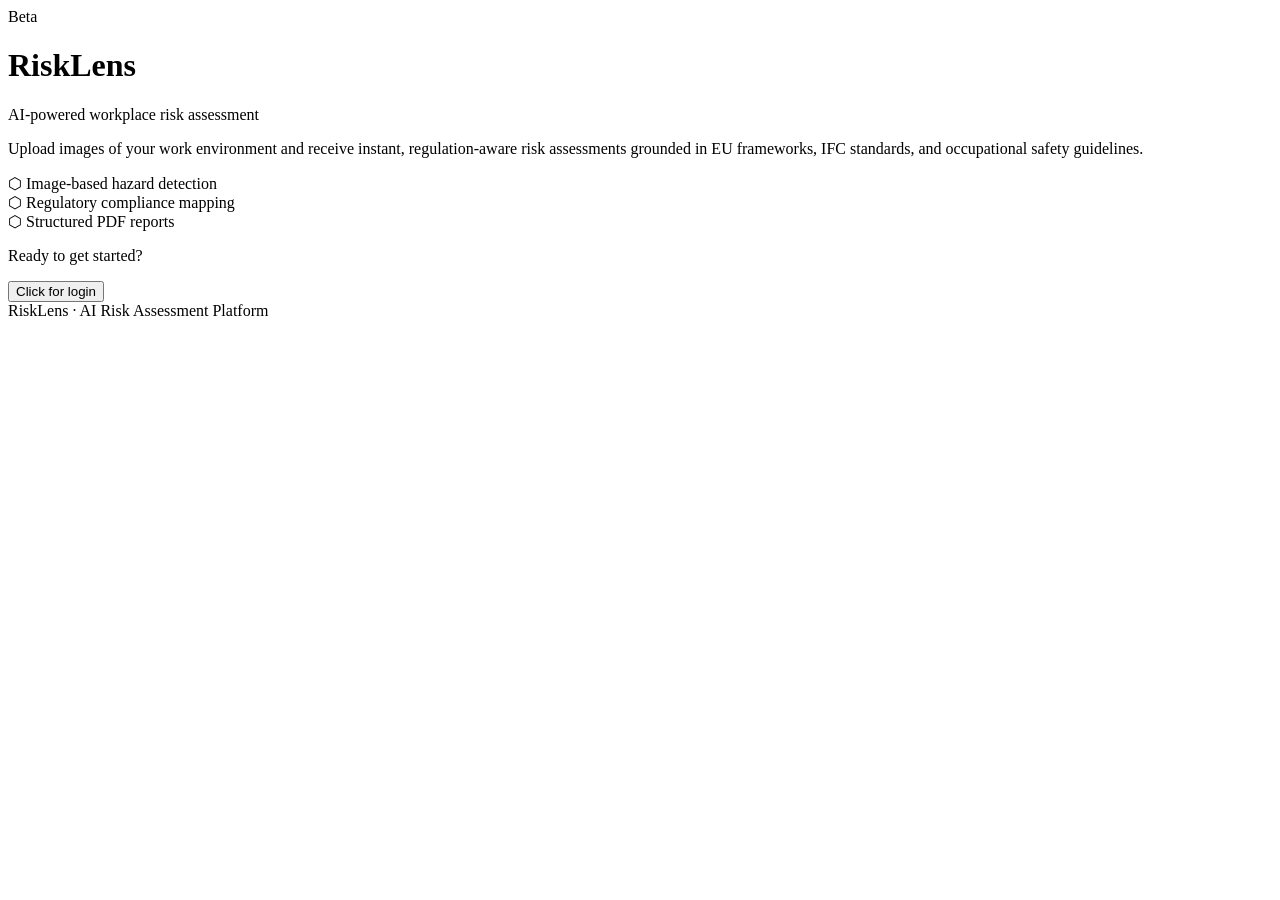
<file: src/main/resources/templates/index.html>
<!DOCTYPE html>
<html xmlns:th="http://www.thymeleaf.org" lang="en">
<head>
    <meta charset="UTF-8">
    <meta name="viewport" content="width=device-width, initial-scale=1.0">
    <title>RiskLens</title>
    <link href="https://fonts.googleapis.com/css2?family=DM+Mono:wght@300;400;500&family=Instrument+Serif:ital@0;1&display=swap" rel="stylesheet">
    <link rel="stylesheet" th:href="@{/css/shared.css}">
    <link rel="stylesheet" th:href="@{/css/index-styles.css}">
</head>
<body>
<div class="container">

    <div class="hero">
        <div class="badge">Beta</div>
        <h1>Risk<span>Lens</span></h1>
        <p class="tagline">AI-powered workplace risk assessment</p>
        <p class="description">
            Upload images of your work environment and receive instant, regulation-aware risk assessments
            grounded in EU frameworks, IFC standards, and occupational safety guidelines.
        </p>

        <div class="features">
            <div class="feature">
                <span class="feature-icon">⬡</span>
                <span>Image-based hazard detection</span>
            </div>
            <div class="feature">
                <span class="feature-icon">⬡</span>
                <span>Regulatory compliance mapping</span>
            </div>
            <div class="feature">
                <span class="feature-icon">⬡</span>
                <span>Structured PDF reports</span>
            </div>
        </div>
    </div>

    <div class="auth-card">
        <p class="auth-label">Ready to get started?</p>
        <a href="/login">
            <button class="submit-btn">Click for login</button>
        </a>
    </div>

    <footer>RiskLens &middot; AI Risk Assessment Platform</footer>
</div>
</body>
</html>
</file>
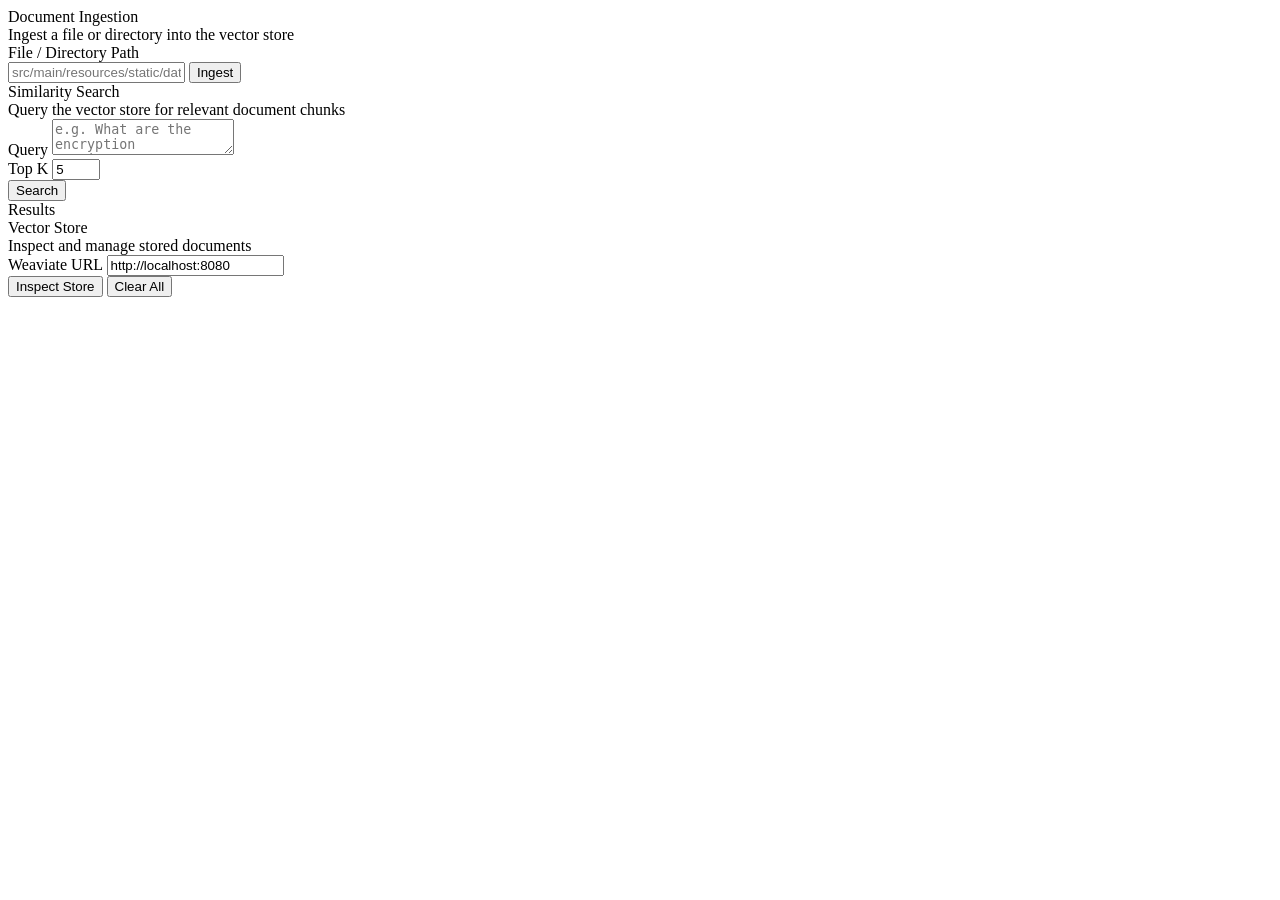
<file: src/main/resources/templates/admin.html>
<!DOCTYPE html>
<html xmlns:th="http://www.thymeleaf.org" lang="en">
<head>
    <meta charset="UTF-8">
    <meta name="viewport" content="width=device-width, initial-scale=1.0">
    <title>RAG Admin</title>

    <link href="https://fonts.googleapis.com/css2?family=DM+Mono:wght@300;400;500&display=swap" rel="stylesheet">
    <link rel="stylesheet" th:href="@{/css/shared.css}">
    <link rel="stylesheet" th:href="@{/css/admin-styles.css}">
</head>
<body>

<div th:replace="~{fragments/header :: header}"></div>

<div class="container">

    <!-- Ingest Card -->
    <div class="card">
        <div class="card-header">
            <div class="card-title">Document Ingestion</div>
            <div class="card-desc">Ingest a file or directory into the vector store</div>
        </div>
        <div class="input-group">
            <label for="ingestPath">File / Directory Path</label>
            <div class="input-row">
                <input type="text" id="ingestPath" placeholder="src/main/resources/static/data/report.pdf">
                <button class="action-btn" id="ingestBtn">Ingest</button>
            </div>
        </div>
        <div class="status-bar" id="ingestStatus"></div>
    </div>

    <!-- Search Card -->
    <div class="card">
        <div class="card-header">
            <div class="card-title">Similarity Search</div>
            <div class="card-desc">Query the vector store for relevant document chunks</div>
        </div>
        <label for="searchQuery">Query</label>
        <textarea id="searchQuery" placeholder="e.g. What are the encryption requirements?"></textarea>
        <div class="search-controls">
            <div class="field field-small">
                <label for="topK">Top K</label>
                <input type="number" id="topK" value="5" min="1" max="20">
            </div>
            <button class="action-btn primary" id="searchBtn">Search</button>
        </div>
    </div>

    <!-- Results Card -->
    <div class="card results-card" id="resultsCard">
        <div class="card-header">
            <div class="card-title">Results</div>
            <div class="result-count" id="resultCount"></div>
        </div>
        <div class="results-list" id="resultsList"></div>
    </div>

    <!-- Store Overview Card -->
    <div class="card">
        <div class="card-header">
            <div class="card-title">Vector Store</div>
            <div class="card-desc">Inspect and manage stored documents</div>
        </div>
        <div class="store-controls">
            <div class="field">
                <label for="weaviateUrl">Weaviate URL</label>
                <input type="text" id="weaviateUrl" value="http://localhost:8080">
            </div>
            <div class="store-actions">
                <button class="action-btn" id="inspectBtn">Inspect Store</button>
                <button class="action-btn danger" id="clearBtn">Clear All</button>
            </div>
        </div>
        <div class="status-bar" id="storeStatus"></div>
        <div class="store-objects" id="storeObjects"></div>
    </div>

</div>

<div th:replace="~{fragments/footer :: footer}"></div>

<script th:src="@{/javascript/admin-code.js}"></script>
</body>
</html>
</file>
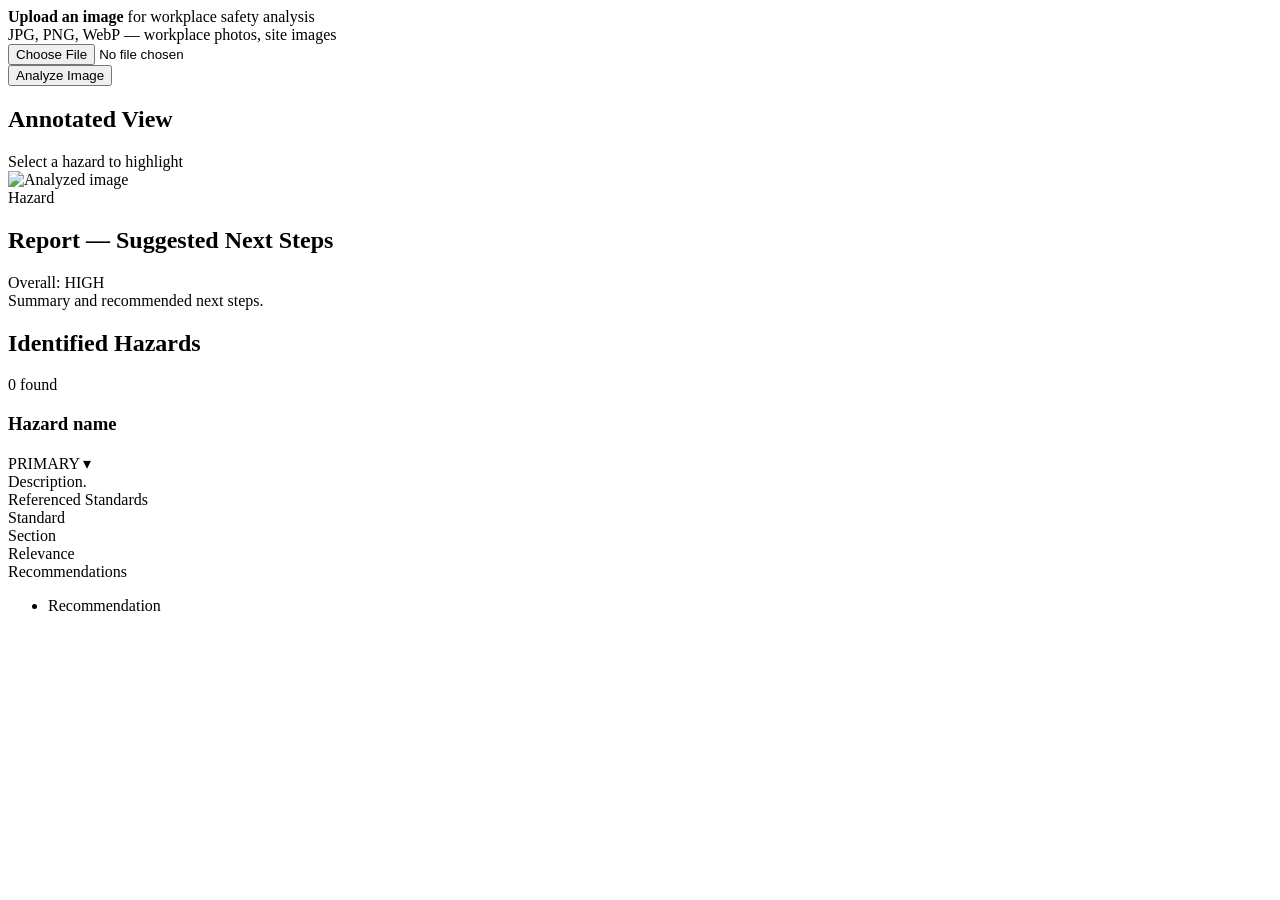
<file: src/main/resources/templates/analyze.html>
<!DOCTYPE html>
<html xmlns:th="http://www.thymeleaf.org" lang="en">
<head>
    <meta charset="UTF-8">
    <meta name="viewport" content="width=device-width, initial-scale=1.0">
    <title>RiskLens &mdash; Hazard Analysis</title>
    <link href="https://fonts.googleapis.com/css2?family=DM+Mono:wght@300;400;500&display=swap" rel="stylesheet">
    <link rel="stylesheet" th:href="@{/css/shared.css}">
    <link rel="stylesheet" th:href="@{/css/analyze-styles.css}">
    <link rel="icon" href="static/icons/fav.svg">
</head>
<body>

<div th:replace="~{fragments/header :: header}"></div>

<!-- Upload -->
<section class="upload-section" th:if="${assessment == null}">
    <form class="upload-form" th:action="@{/analyze}" method="post" enctype="multipart/form-data">
        <div class="placeholder">
            <strong>Upload an image</strong> for workplace safety analysis<br>
            JPG, PNG, WebP &mdash; workplace photos, site images
        </div>
        <input type="file" name="file" accept="image/*" required>
        <br>
        <button type="submit" class="btn-primary">Analyze Image</button>
    </form>
</section>

<!-- Results -->
<th:block th:if="${assessment != null}">
    <section class="viewer">

        <!-- LEFT COLUMN -->
        <div class="left-col">

            <!-- Image panel -->
            <div class="image-panel">
                <div class="image-panel-header">
                    <h2>Annotated View</h2>
                    <span class="image-panel-hint">Select a hazard to highlight</span>
                </div>
                <div class="image-wrapper" id="imageWrapper">
                    <img th:src="${imageSrc}" alt="Analyzed image" id="mainImage">

                    <th:block th:each="hazard, iter : ${assessment.getHazards()}">
                        <div class="bbox"
                             th:attr="data-index=${iter.index},
                                      data-color-index=${iter.index},
                                      data-x1=${hazard.getBoundingBox()[0]},
                                      data-y1=${hazard.getBoundingBox()[1]},
                                      data-x2=${hazard.getBoundingBox()[2]},
                                      data-y2=${hazard.getBoundingBox()[3]}"
                             onclick="selectRisk(parseInt(this.dataset.index, 10))">
                            <span class="bbox-label" th:text="${hazard.getName()}">Hazard</span>
                        </div>
                    </th:block>
                </div>
            </div>

            <!-- Report card -->
            <div class="report-card">
                <div class="report-card-header">
                    <h2>Report &mdash; Suggested Next Steps</h2>
                    <span class="severity-badge"
                          th:classappend="${assessment.overallSeverity}"
                          th:text="'Overall: ' + ${assessment.overallSeverity}">Overall: HIGH</span>
                </div>
                <div class="report-card-body" th:text="${assessment.summary}">
                    Summary and recommended next steps.
                </div>
            </div>

        </div>

        <!-- RIGHT COLUMN: risk cards -->
        <div class="right-col" id="cardsCol">
            <div class="col-header">
                <h2>Identified Hazards</h2>
                <span class="count"
                      th:text="${#lists.size(assessment.getHazards())} + ' found'">0 found</span>
            </div>

            <th:block th:each="hazard, iter : ${assessment.getHazards()}">
                <div class="risk-card"
                     th:attr="data-index=${iter.index},
                              data-color-index=${iter.index}"
                     th:onclick="'selectRisk(' + ${iter.index} + ')'">

                    <div class="risk-card-header">
                        <div class="risk-card-dot"></div>
                        <h3 th:text="${hazard.name}">Hazard name</h3>
                        <span class="severity-badge"
                              th:classappend="${hazard.severity}"
                              th:text="${hazard.severity}">PRIMARY</span>
                        <span class="risk-card-chevron">&#x25BE;</span>
                    </div>

                    <div class="risk-card-body">
                        <div class="risk-card-body-inner">
                            <div class="risk-card-body-content">
                                <div class="desc" th:text="${hazard.description}">Description.</div>

                                <div class="subsection"
                                     th:if="${not #lists.isEmpty(hazard.standardReferences)}">
                                    <div class="subsection-title">Referenced Standards</div>
                                    <th:block th:each="ref : ${hazard.standardReferences}">
                                        <div class="std-ref">
                                            <div class="std-ref-name" th:text="${ref.standardName()}">Standard</div>
                                            <div class="std-ref-section" th:text="${ref.section()}">Section</div>
                                            <div class="std-ref-relevance" th:text="${ref.relevance()}">Relevance</div>
                                        </div>
                                    </th:block>
                                </div>

                                <div class="subsection"
                                     th:if="${not #lists.isEmpty(hazard.recommendation)}">
                                    <div class="subsection-title">Recommendations</div>
                                    <ul>
                                        <li th:each="rec : ${hazard.recommendation}"
                                            th:text="${rec}">Recommendation</li>
                                    </ul>
                                </div>
                            </div>
                        </div>
                    </div>
                </div>
            </th:block>
        </div>

    </section>
</th:block>

<script>
    var COLORS = [
        { border: '#f56e6e', bg: 'rgba(245,110,110,0.14)', glow: 'rgba(245,110,110,.28)' },
        { border: '#f5c26e', bg: 'rgba(245,194,110,0.12)', glow: 'rgba(245,194,110,.28)' },
        { border: '#6ec5f5', bg: 'rgba(110,197,245,0.12)', glow: 'rgba(110,197,245,.28)' },
        { border: '#a8e06e', bg: 'rgba(168,224,110,0.12)', glow: 'rgba(168,224,110,.28)' },
        { border: '#d06ef5', bg: 'rgba(208,110,245,0.12)', glow: 'rgba(208,110,245,.28)' }
    ];

    var activeRiskIndex = -1;
    var mainImage = document.getElementById('mainImage');
    var imageWrapper = document.getElementById('imageWrapper');

    /* ── Position boxes relative to rendered image ── */
    function positionBoxes() {
        if (!mainImage || !mainImage.complete || !imageWrapper) return;
        var imgRect = mainImage.getBoundingClientRect();
        var wrapRect = imageWrapper.getBoundingClientRect();

        var offsetX = imgRect.left - wrapRect.left;
        var offsetY = imgRect.top  - wrapRect.top;
        var imgW = imgRect.width;
        var imgH = imgRect.height;

        var boxes = document.querySelectorAll('.bbox');
        for (var b = 0; b < boxes.length; b++) {
            var box = boxes[b];
            var x1 = parseFloat(box.getAttribute('data-x1'));
            var y1 = parseFloat(box.getAttribute('data-y1'));
            var x2 = parseFloat(box.getAttribute('data-x2'));
            var y2 = parseFloat(box.getAttribute('data-y2'));

            box.style.left   = (offsetX + x1 * imgW) + 'px';
            box.style.top    = (offsetY + y1 * imgH) + 'px';
            box.style.width  = ((x2 - x1) * imgW) + 'px';
            box.style.height = ((y2 - y1) * imgH) + 'px';
        }
    }

    /* ── Init ──────────────────────────────────── */
    document.addEventListener('DOMContentLoaded', function () {
        var elements = document.querySelectorAll('[data-color-index]');
        for (var e = 0; e < elements.length; e++) {
            var el = elements[e];
            var i = parseInt(el.getAttribute('data-color-index'), 10) % COLORS.length;
            var color = COLORS[i];

            if (el.classList.contains('bbox')) {
                el.style.borderColor = color.border;
                el.style.backgroundColor = color.bg;
                var label = el.querySelector('.bbox-label');
                if (label) label.style.backgroundColor = color.border;
            }

            if (el.classList.contains('risk-card')) {
                el.style.setProperty('--card-color', color.border);
                var dot = el.querySelector('.risk-card-dot');
                if (dot) dot.style.backgroundColor = color.border;
            }
        }

        if (mainImage) {
            if (mainImage.complete) { positionBoxes(); }
            else { mainImage.addEventListener('load', positionBoxes); }
        }
    });

    window.addEventListener('resize', positionBoxes);

    /* ── Select risk: one at a time ────────────── */
    function selectRisk(index) {
        index = parseInt(index, 10);
        var wasActive = activeRiskIndex === index;
        activeRiskIndex = wasActive ? -1 : index;

        var boxes = document.querySelectorAll('.bbox');
        for (var b = 0; b < boxes.length; b++) {
            var box = boxes[b];
            var bi = parseInt(box.getAttribute('data-index'), 10);
            var bColor = COLORS[bi % COLORS.length];

            if (activeRiskIndex < 0) {
                box.classList.remove('visible');
                box.style.boxShadow = 'none';
            } else if (bi === activeRiskIndex) {
                box.classList.add('visible');
                box.style.boxShadow = '0 0 28px ' + bColor.glow;
            } else {
                box.classList.remove('visible');
                box.style.boxShadow = 'none';
            }
        }

        var cards = document.querySelectorAll('.risk-card');
        for (var c = 0; c < cards.length; c++) {
            var card = cards[c];
            var ci = parseInt(card.getAttribute('data-index'), 10);
            if (ci === activeRiskIndex) {
                card.classList.add('active');
            } else {
                card.classList.remove('active');
            }
        }

        if (activeRiskIndex >= 0) {
            var activeCard = document.querySelector('.risk-card[data-index="' + activeRiskIndex + '"]');
            if (activeCard) {
                activeCard.scrollIntoView({ behavior: 'smooth', block: 'nearest' });
            }
        }
    }
</script>
<div th:replace="~{fragments/footer :: footer}"></div>
</body>
</html>
</file>
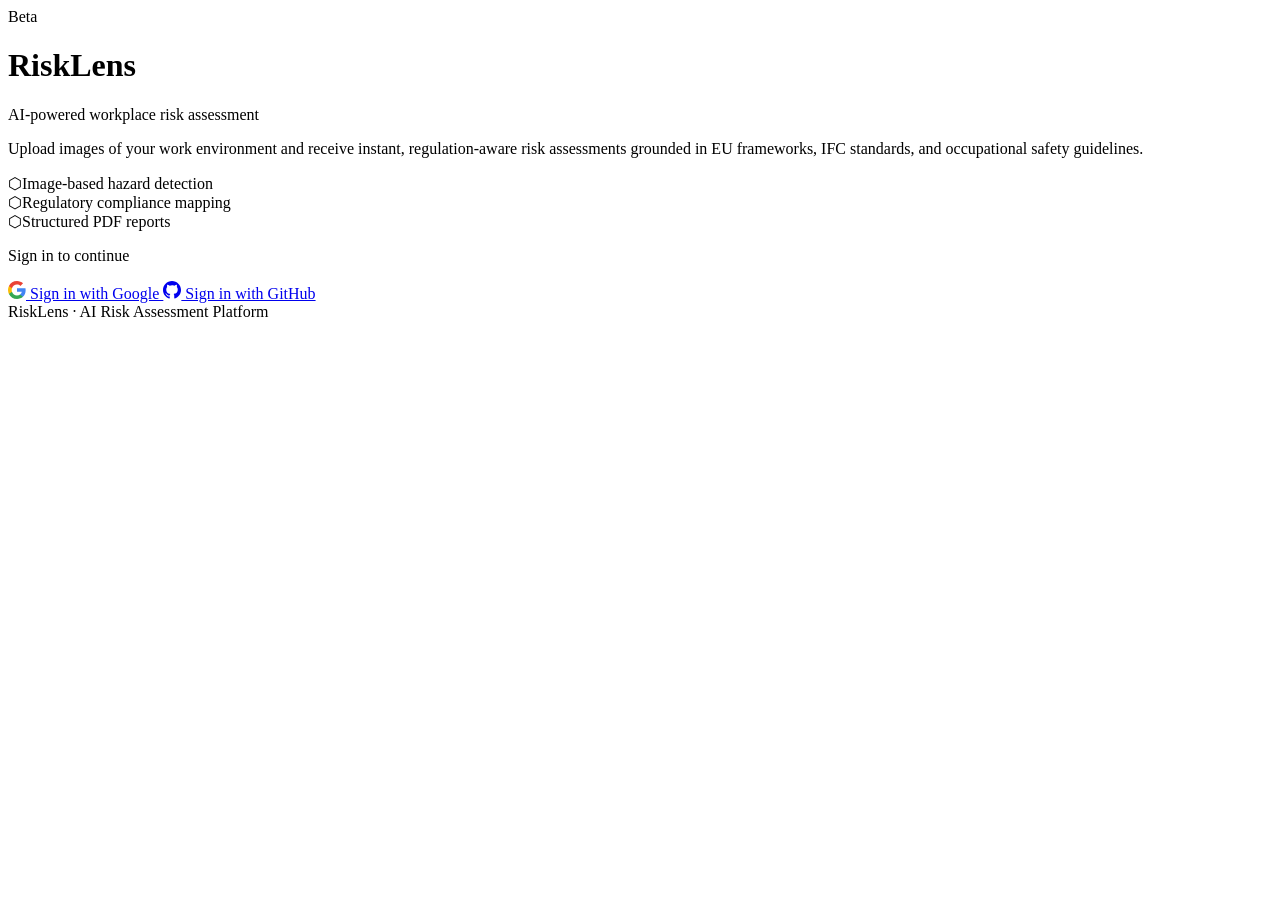
<file: src/main/resources/templates/login.html>
<!DOCTYPE html>
<html xmlns:th="http://www.thymeleaf.org" lang="en">
<head>
    <meta charset="UTF-8">
    <meta name="viewport" content="width=device-width, initial-scale=1.0">
    <title>Sign in · RiskLens</title>
    <link href="https://fonts.googleapis.com/css2?family=DM+Mono:wght@300;400;500&family=Instrument+Serif:ital@0;1&display=swap" rel="stylesheet">
    <link rel="stylesheet" th:href="@{/css/shared.css}">
    <link rel="stylesheet" th:href="@{/css/index-styles.css}">
</head>
<body>
<div class="container">

    <div class="hero">
        <div class="badge">Beta</div>
        <h1>Risk<span>Lens</span></h1>
        <p class="tagline">AI-powered workplace risk assessment</p>
        <p class="description">
            Upload images of your work environment and receive instant, regulation-aware risk assessments
            grounded in EU frameworks, IFC standards, and occupational safety guidelines.
        </p>
        <div class="features">
            <div class="feature"><span class="feature-icon">⬡</span><span>Image-based hazard detection</span></div>
            <div class="feature"><span class="feature-icon">⬡</span><span>Regulatory compliance mapping</span></div>
            <div class="feature"><span class="feature-icon">⬡</span><span>Structured PDF reports</span></div>
        </div>
    </div>

    <div class="auth-card">
        <p class="auth-label">Sign in to continue</p>

        <a href="/oauth2/authorization/google" class="oauth-btn google">
            <svg width="18" height="18" viewBox="0 0 18 18" fill="none" xmlns="http://www.w3.org/2000/svg">
                <path d="M17.64 9.205c0-.639-.057-1.252-.164-1.841H9v3.481h4.844a4.14 4.14 0 0 1-1.796 2.716v2.259h2.908c1.702-1.567 2.684-3.875 2.684-6.615z" fill="#4285F4"/>
                <path d="M9 18c2.43 0 4.467-.806 5.956-2.18l-2.908-2.259c-.806.54-1.837.86-3.048.86-2.344 0-4.328-1.584-5.036-3.711H.957v2.332A8.997 8.997 0 0 0 9 18z" fill="#34A853"/>
                <path d="M3.964 10.71A5.41 5.41 0 0 1 3.682 9c0-.593.102-1.17.282-1.71V4.958H.957A8.996 8.996 0 0 0 0 9c0 1.452.348 2.827.957 4.042l3.007-2.332z" fill="#FBBC05"/>
                <path d="M9 3.58c1.321 0 2.508.454 3.44 1.345l2.582-2.58C13.463.891 11.426 0 9 0A8.997 8.997 0 0 0 .957 4.958L3.964 7.29C4.672 5.163 6.656 3.58 9 3.58z" fill="#EA4335"/>
            </svg>
            Sign in with Google
        </a>

        <a href="/oauth2/authorization/github" class="oauth-btn github">
            <svg width="18" height="18" viewBox="0 0 24 24" fill="currentColor" xmlns="http://www.w3.org/2000/svg">
                <path d="M12 0C5.374 0 0 5.373 0 12c0 5.302 3.438 9.8 8.207 11.387.599.111.793-.261.793-.577v-2.234c-3.338.726-4.033-1.416-4.033-1.416-.546-1.387-1.333-1.756-1.333-1.756-1.089-.745.083-.729.083-.729 1.205.084 1.839 1.237 1.839 1.237 1.07 1.834 2.807 1.304 3.492.997.107-.775.418-1.305.762-1.604-2.665-.305-5.467-1.334-5.467-5.931 0-1.311.469-2.381 1.236-3.221-.124-.303-.535-1.524.117-3.176 0 0 1.008-.322 3.301 1.23A11.509 11.509 0 0 1 12 5.803c1.02.005 2.047.138 3.006.404 2.291-1.552 3.297-1.23 3.297-1.23.653 1.653.242 2.874.118 3.176.77.84 1.235 1.911 1.235 3.221 0 4.609-2.807 5.624-5.479 5.921.43.372.823 1.102.823 2.222v3.293c0 .319.192.694.801.576C20.566 21.797 24 17.3 24 12c0-6.627-5.373-12-12-12z"/>
            </svg>
            Sign in with GitHub
        </a>

    </div>

    <footer>RiskLens &middot; AI Risk Assessment Platform</footer>
</div>
</body>
</html>
</file>
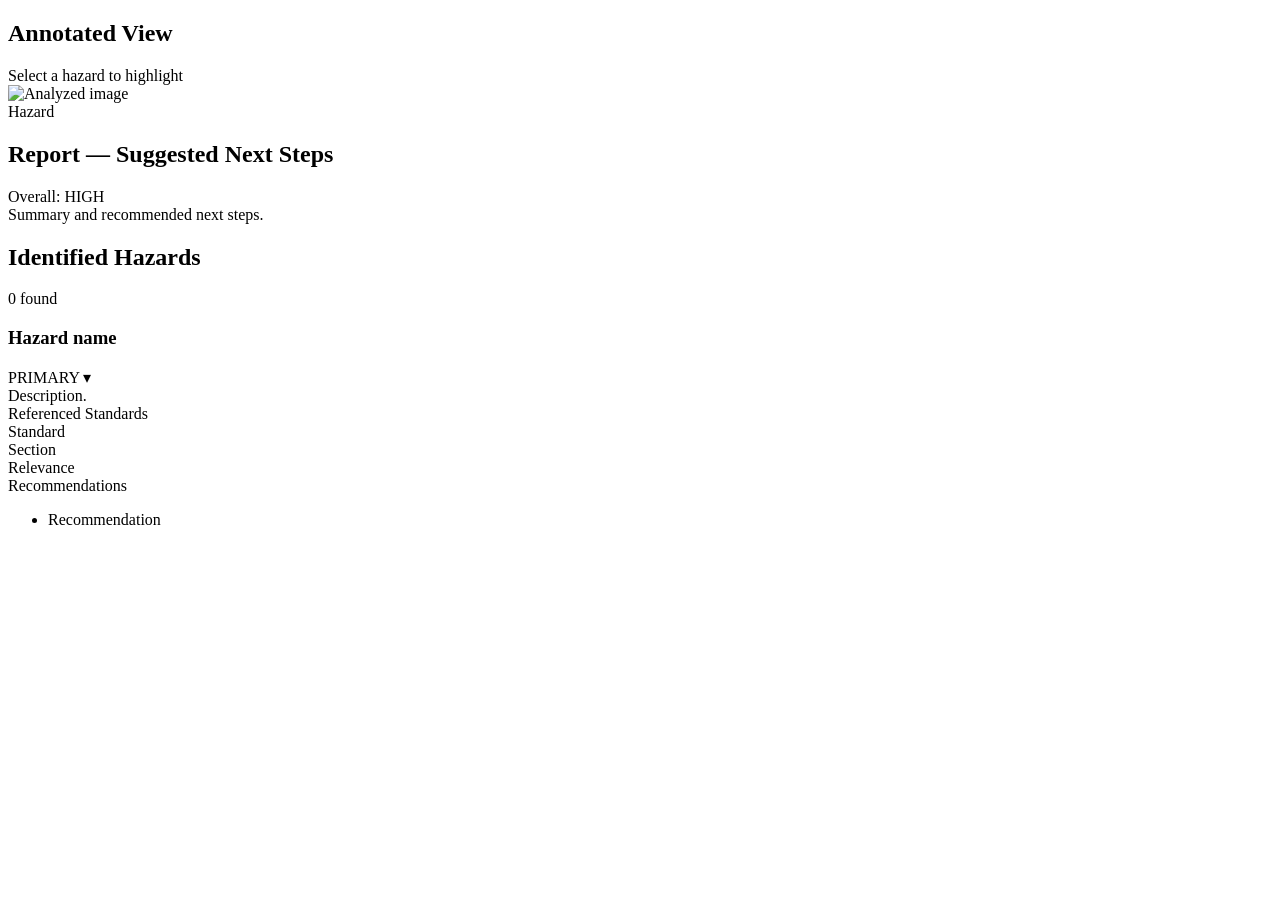
<file: src/main/resources/templates/view-report.html>
<!DOCTYPE html>
<html xmlns:th="http://www.thymeleaf.org" lang="en">
<head>
    <meta charset="UTF-8">
    <meta name="viewport" content="width=device-width, initial-scale=1.0">
    <title>RiskLens &mdash; Hazard Analysis</title>
    <link href="https://fonts.googleapis.com/css2?family=DM+Mono:wght@300;400;500&display=swap" rel="stylesheet">
    <link rel="stylesheet" th:href="@{/css/shared.css}">
    <link rel="stylesheet" th:href="@{/css/analyze-styles.css}">
    <link rel="icon" href="static/icons/fav.svg">
</head>
<body>

<div th:replace="~{fragments/header :: header}"></div>
<!-- Results -->
<th:block th:if="${assessment != null}">
    <section class="viewer">

        <!-- LEFT COLUMN -->
        <div class="left-col">

            <!-- Image panel -->
            <div class="image-panel">
                <div class="image-panel-header">
                    <h2>Annotated View</h2>
                    <span class="image-panel-hint">Select a hazard to highlight</span>
                </div>
                <div class="image-wrapper" id="imageWrapper">
                    <img th:src="${imageSrc}" alt="Analyzed image" id="mainImage">

                    <th:block th:each="hazard, iter : ${assessment.getHazards()}">
                        <div class="bbox"
                             th:attr="data-index=${iter.index},
                                      data-color-index=${iter.index},
                                      data-x1=${hazard.getBoundingBox()[0]},
                                      data-y1=${hazard.getBoundingBox()[1]},
                                      data-x2=${hazard.getBoundingBox()[2]},
                                      data-y2=${hazard.getBoundingBox()[3]}"
                             onclick="selectRisk(parseInt(this.dataset.index, 10))">
                            <span class="bbox-label" th:text="${hazard.getName()}">Hazard</span>
                        </div>
                    </th:block>
                </div>
            </div>

            <!-- Report card -->
            <div class="report-card">
                <div class="report-card-header">
                    <h2>Report &mdash; Suggested Next Steps</h2>
                    <span class="severity-badge"
                          th:classappend="${assessment.overallSeverity}"
                          th:text="'Overall: ' + ${assessment.overallSeverity}">Overall: HIGH</span>
                </div>
                <div class="report-card-body" th:text="${assessment.summary}">
                    Summary and recommended next steps.
                </div>
            </div>

        </div>

        <!-- RIGHT COLUMN: risk cards -->
        <div class="right-col" id="cardsCol">
            <div class="col-header">
                <h2>Identified Hazards</h2>
                <span class="count"
                      th:text="${#lists.size(assessment.getHazards())} + ' found'">0 found</span>
            </div>

            <th:block th:each="hazard, iter : ${assessment.getHazards()}">
                <div class="risk-card"
                     th:attr="data-index=${iter.index},
                              data-color-index=${iter.index}"
                     th:onclick="'selectRisk(' + ${iter.index} + ')'">

                    <div class="risk-card-header">
                        <div class="risk-card-dot"></div>
                        <h3 th:text="${hazard.name}">Hazard name</h3>
                        <span class="severity-badge"
                              th:classappend="${hazard.severity}"
                              th:text="${hazard.severity}">PRIMARY</span>
                        <span class="risk-card-chevron">&#x25BE;</span>
                    </div>

                    <div class="risk-card-body">
                        <div class="risk-card-body-inner">
                            <div class="risk-card-body-content">
                                <div class="desc" th:text="${hazard.description}">Description.</div>

                                <div class="subsection"
                                     th:if="${not #lists.isEmpty(hazard.standardReferences)}">
                                    <div class="subsection-title">Referenced Standards</div>
                                    <th:block th:each="ref : ${hazard.standardReferences}">
                                        <div class="std-ref">
                                            <div class="std-ref-name" th:text="${ref.code()}">Standard</div>
                                            <div class="std-ref-section" th:text="${ref.section()}">Section</div>
                                            <div class="std-ref-relevance" th:text="${ref.relevance()}">Relevance</div>
                                        </div>
                                    </th:block>
                                </div>

                                <div class="subsection"
                                     th:if="${not #lists.isEmpty(hazard.recommendation)}">
                                    <div class="subsection-title">Recommendations</div>
                                    <ul>
                                        <li th:each="rec : ${hazard.recommendation}"
                                            th:text="${rec}">Recommendation</li>
                                    </ul>
                                </div>
                            </div>
                        </div>
                    </div>
                </div>
            </th:block>
        </div>

    </section>
</th:block>

<script>
    var COLORS = [
        { border: '#f56e6e', bg: 'rgba(245,110,110,0.14)', glow: 'rgba(245,110,110,.28)' },
        { border: '#f5c26e', bg: 'rgba(245,194,110,0.12)', glow: 'rgba(245,194,110,.28)' },
        { border: '#6ec5f5', bg: 'rgba(110,197,245,0.12)', glow: 'rgba(110,197,245,.28)' },
        { border: '#a8e06e', bg: 'rgba(168,224,110,0.12)', glow: 'rgba(168,224,110,.28)' },
        { border: '#d06ef5', bg: 'rgba(208,110,245,0.12)', glow: 'rgba(208,110,245,.28)' }
    ];

    var activeRiskIndex = -1;
    var mainImage = document.getElementById('mainImage');
    var imageWrapper = document.getElementById('imageWrapper');

    /* ── Position boxes relative to rendered image ── */
    function positionBoxes() {
        if (!mainImage || !mainImage.complete || !imageWrapper) return;
        var imgRect = mainImage.getBoundingClientRect();
        var wrapRect = imageWrapper.getBoundingClientRect();

        var offsetX = imgRect.left - wrapRect.left;
        var offsetY = imgRect.top  - wrapRect.top;
        var imgW = imgRect.width;
        var imgH = imgRect.height;

        var boxes = document.querySelectorAll('.bbox');
        for (var b = 0; b < boxes.length; b++) {
            var box = boxes[b];
            var x1 = parseFloat(box.getAttribute('data-x1'));
            var y1 = parseFloat(box.getAttribute('data-y1'));
            var x2 = parseFloat(box.getAttribute('data-x2'));
            var y2 = parseFloat(box.getAttribute('data-y2'));

            box.style.left   = (offsetX + x1 * imgW) + 'px';
            box.style.top    = (offsetY + y1 * imgH) + 'px';
            box.style.width  = ((x2 - x1) * imgW) + 'px';
            box.style.height = ((y2 - y1) * imgH) + 'px';
        }
    }

    /* ── Init ──────────────────────────────────── */
    document.addEventListener('DOMContentLoaded', function () {
        var elements = document.querySelectorAll('[data-color-index]');
        for (var e = 0; e < elements.length; e++) {
            var el = elements[e];
            var i = parseInt(el.getAttribute('data-color-index'), 10) % COLORS.length;
            var color = COLORS[i];

            if (el.classList.contains('bbox')) {
                el.style.borderColor = color.border;
                el.style.backgroundColor = color.bg;
                var label = el.querySelector('.bbox-label');
                if (label) label.style.backgroundColor = color.border;
            }

            if (el.classList.contains('risk-card')) {
                el.style.setProperty('--card-color', color.border);
                var dot = el.querySelector('.risk-card-dot');
                if (dot) dot.style.backgroundColor = color.border;
            }
        }

        if (mainImage) {
            if (mainImage.complete) { positionBoxes(); }
            else { mainImage.addEventListener('load', positionBoxes); }
        }
    });

    window.addEventListener('resize', positionBoxes);

    /* ── Select risk: one at a time ────────────── */
    function selectRisk(index) {
        index = parseInt(index, 10);
        var wasActive = activeRiskIndex === index;
        activeRiskIndex = wasActive ? -1 : index;

        var boxes = document.querySelectorAll('.bbox');
        for (var b = 0; b < boxes.length; b++) {
            var box = boxes[b];
            var bi = parseInt(box.getAttribute('data-index'), 10);
            var bColor = COLORS[bi % COLORS.length];

            if (activeRiskIndex < 0) {
                box.classList.remove('visible');
                box.style.boxShadow = 'none';
            } else if (bi === activeRiskIndex) {
                box.classList.add('visible');
                box.style.boxShadow = '0 0 28px ' + bColor.glow;
            } else {
                box.classList.remove('visible');
                box.style.boxShadow = 'none';
            }
        }

        var cards = document.querySelectorAll('.risk-card');
        for (var c = 0; c < cards.length; c++) {
            var card = cards[c];
            var ci = parseInt(card.getAttribute('data-index'), 10);
            if (ci === activeRiskIndex) {
                card.classList.add('active');
            } else {
                card.classList.remove('active');
            }
        }

        if (activeRiskIndex >= 0) {
            var activeCard = document.querySelector('.risk-card[data-index="' + activeRiskIndex + '"]');
            if (activeCard) {
                activeCard.scrollIntoView({ behavior: 'smooth', block: 'nearest' });
            }
        }
    }
</script>
<div th:replace="~{fragments/footer :: footer}"></div>
</body>
</html>
</file>
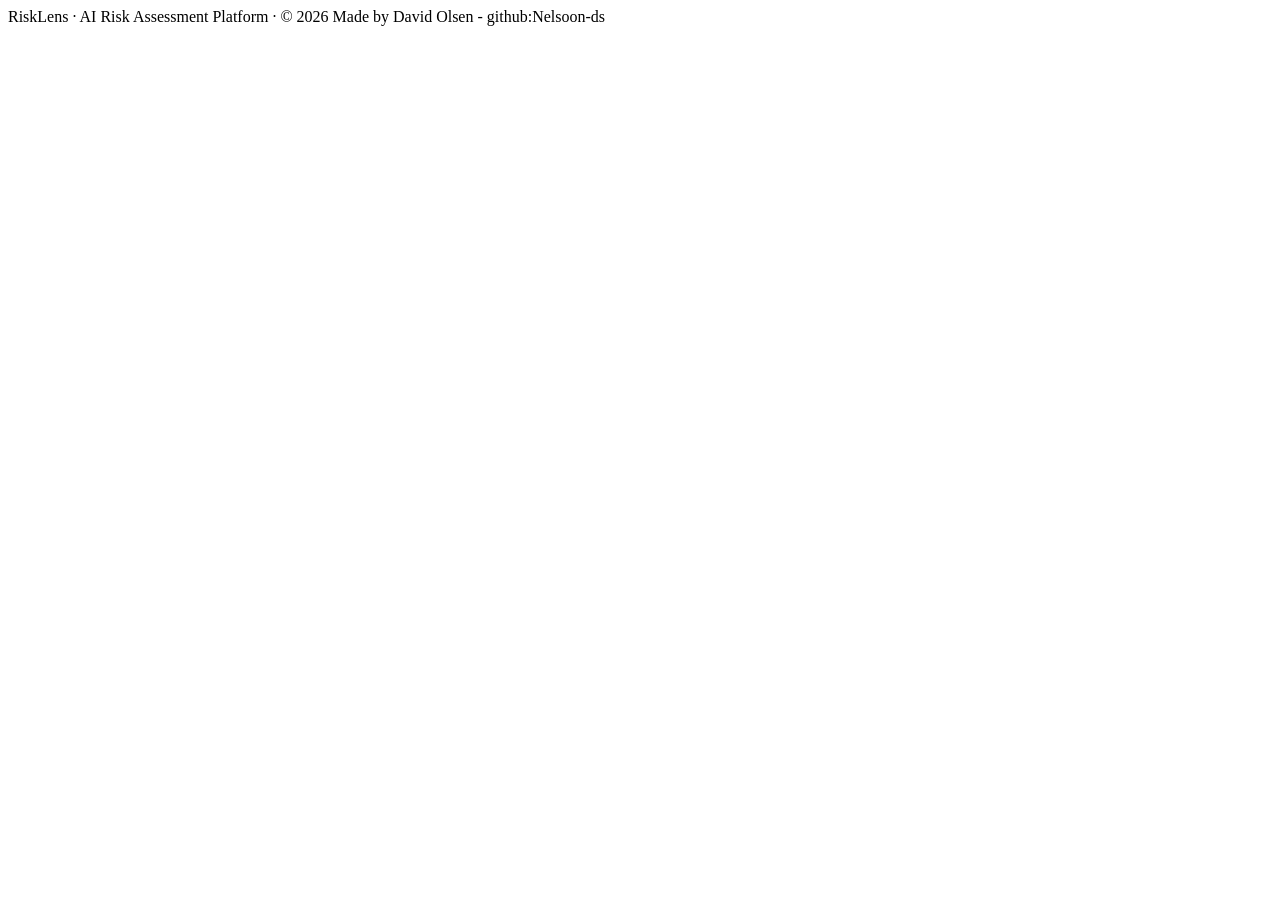
<file: src/main/resources/templates/fragments/footer.html>
<!DOCTYPE html>
<html xmlns:th="http://www.thymeleaf.org">
<body>
<footer th:fragment="footer" class="site-footer">
    <span>RiskLens &middot; AI Risk Assessment Platform &middot; &copy; 2026</span>
    <span> Made by David Olsen - github:Nelsoon-ds </span>
</footer>
</body>
</html>
</file>
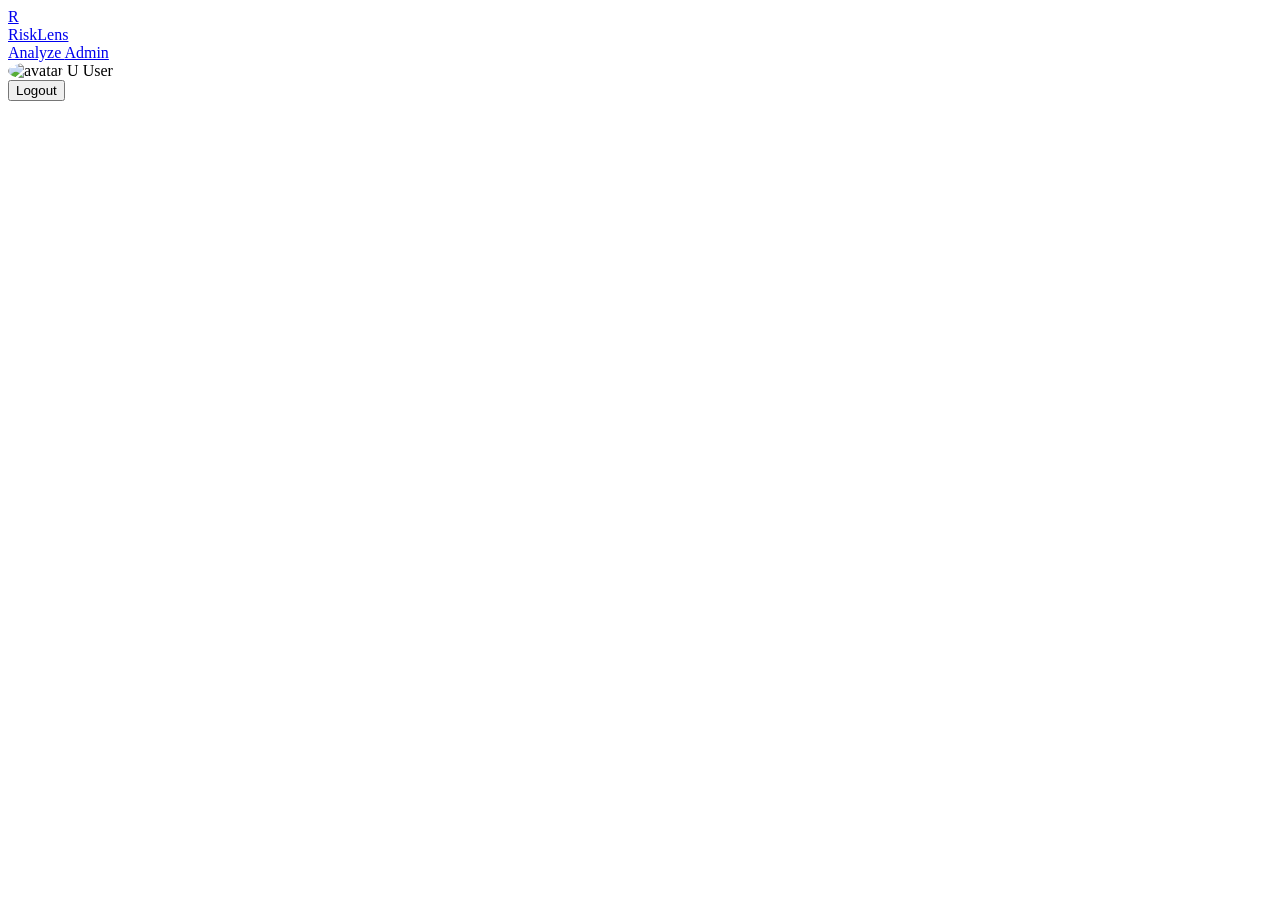
<file: src/main/resources/templates/fragments/header.html>
<!DOCTYPE html>
<html xmlns:th="http://www.thymeleaf.org">
<body>
<header th:fragment="header" class="site-header">
    <div class="site-header-inner">

        <a href="/home" class="header-brand">
            <div class="header-logo">R</div>
            <span class="header-brand-name">RiskLens</span>
        </a>

        <nav class="site-nav">
            <a href="/home" class="nav-link"
               th:classappend="${currentPage == 'analyze' ? ' active' : ''}">
                Analyze
            </a>
            <a href="/admin" class="nav-link"
               th:classappend="${currentPage == 'admin' ? ' active' : ''}">
                Admin
            </a>
        </nav>

        <div class="header-user">
            <div class="user-chip">
                <img th:if="${userAvatar != null}"
                     th:src="${userAvatar}"
                     alt="avatar"
                     style="width:28px;height:28px;border-radius:50%;object-fit:cover;">
                <span th:unless="${userAvatar != null}" class="user-initials"
                      th:text="${userName != null ? userName.substring(0, 1).toUpperCase() : '?'}">U</span>
                <span class="user-name" th:text="${userName != null ? userName : 'User'}">User</span>
            </div>
            <form th:action="@{/logout}" method="post" style="margin:0">
                <button type="submit" class="logout-btn">Logout</button>
            </form>
        </div>

    </div>
</header>
</body>
</html>
</file>
